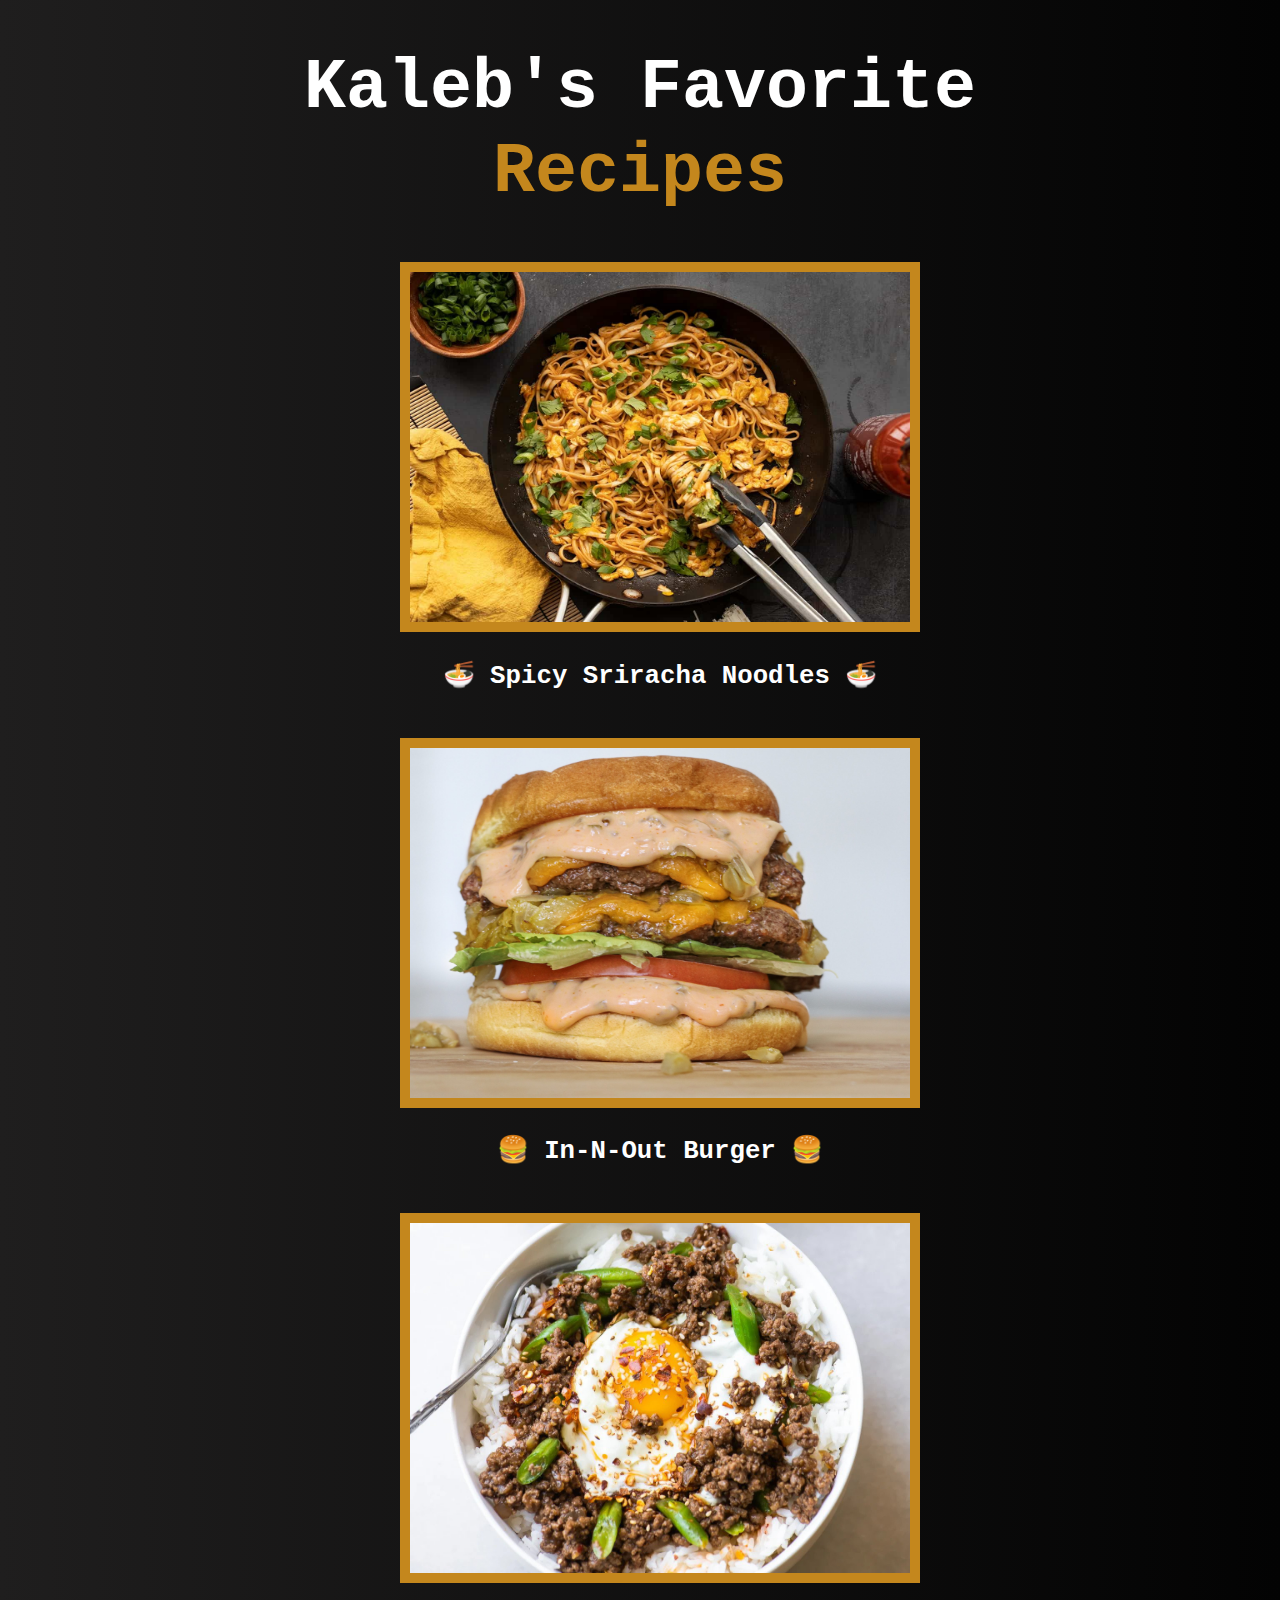
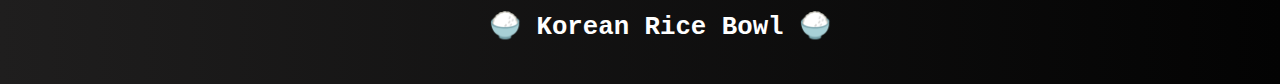
<file: Index.html>
<!DOCTYPE html>
<html lang="en">
<head>
    <meta charset="UTF-8">
    <meta http-equiv="X-UA-Compatible" content="IE=edge">
    <meta name="viewport" content="width=device-width, initial-scale=1.0">
    <link rel="stylesheet" href="style.css">
    <title>Favorite Recipes</title>
</head>
<body>
    <h1 id="title">Kaleb's Favorite <span>Recipes</span></h1>

        <ul style="list-style-type: none;">
            <li>                
                <img src="img/sriracha-noodles.jpg" alt="Spicy Sriracha Noodles" width="500" height="350">
                <br>
                <div class="recipes">  
                <a class="links" href="./pages/spicysrirachanoodles.html"><h3>🍜 Spicy Sriracha Noodles 🍜</h3></a>  
                </div>  
            </li>
                <br>
            <li>         
                <img src="img/in-n-out-burger.jpg" alt="In-n-Out Burger" width="500" height="350">
                <br>
                <div class="recipes">  
                <a class="links" href="./pages/in-n-outburger.html"><h3>🍔 In-N-Out Burger 🍔</h3></a>
                </div>  
            </li>
                <br>
            <li>                    
                <img src="img/korean-rice-bowl.jpg" alt="Korean Rice Bowl" width="500" height="350">                   
                <br>
                <div class="recipes">  
                <a class="links" href="./pages/koreanricebowl.html"><h3>🍚 Korean Rice Bowl 🍚</h3></a>
                </div>      
            </li>  
        </ul>        
</body>
</html>
</file>
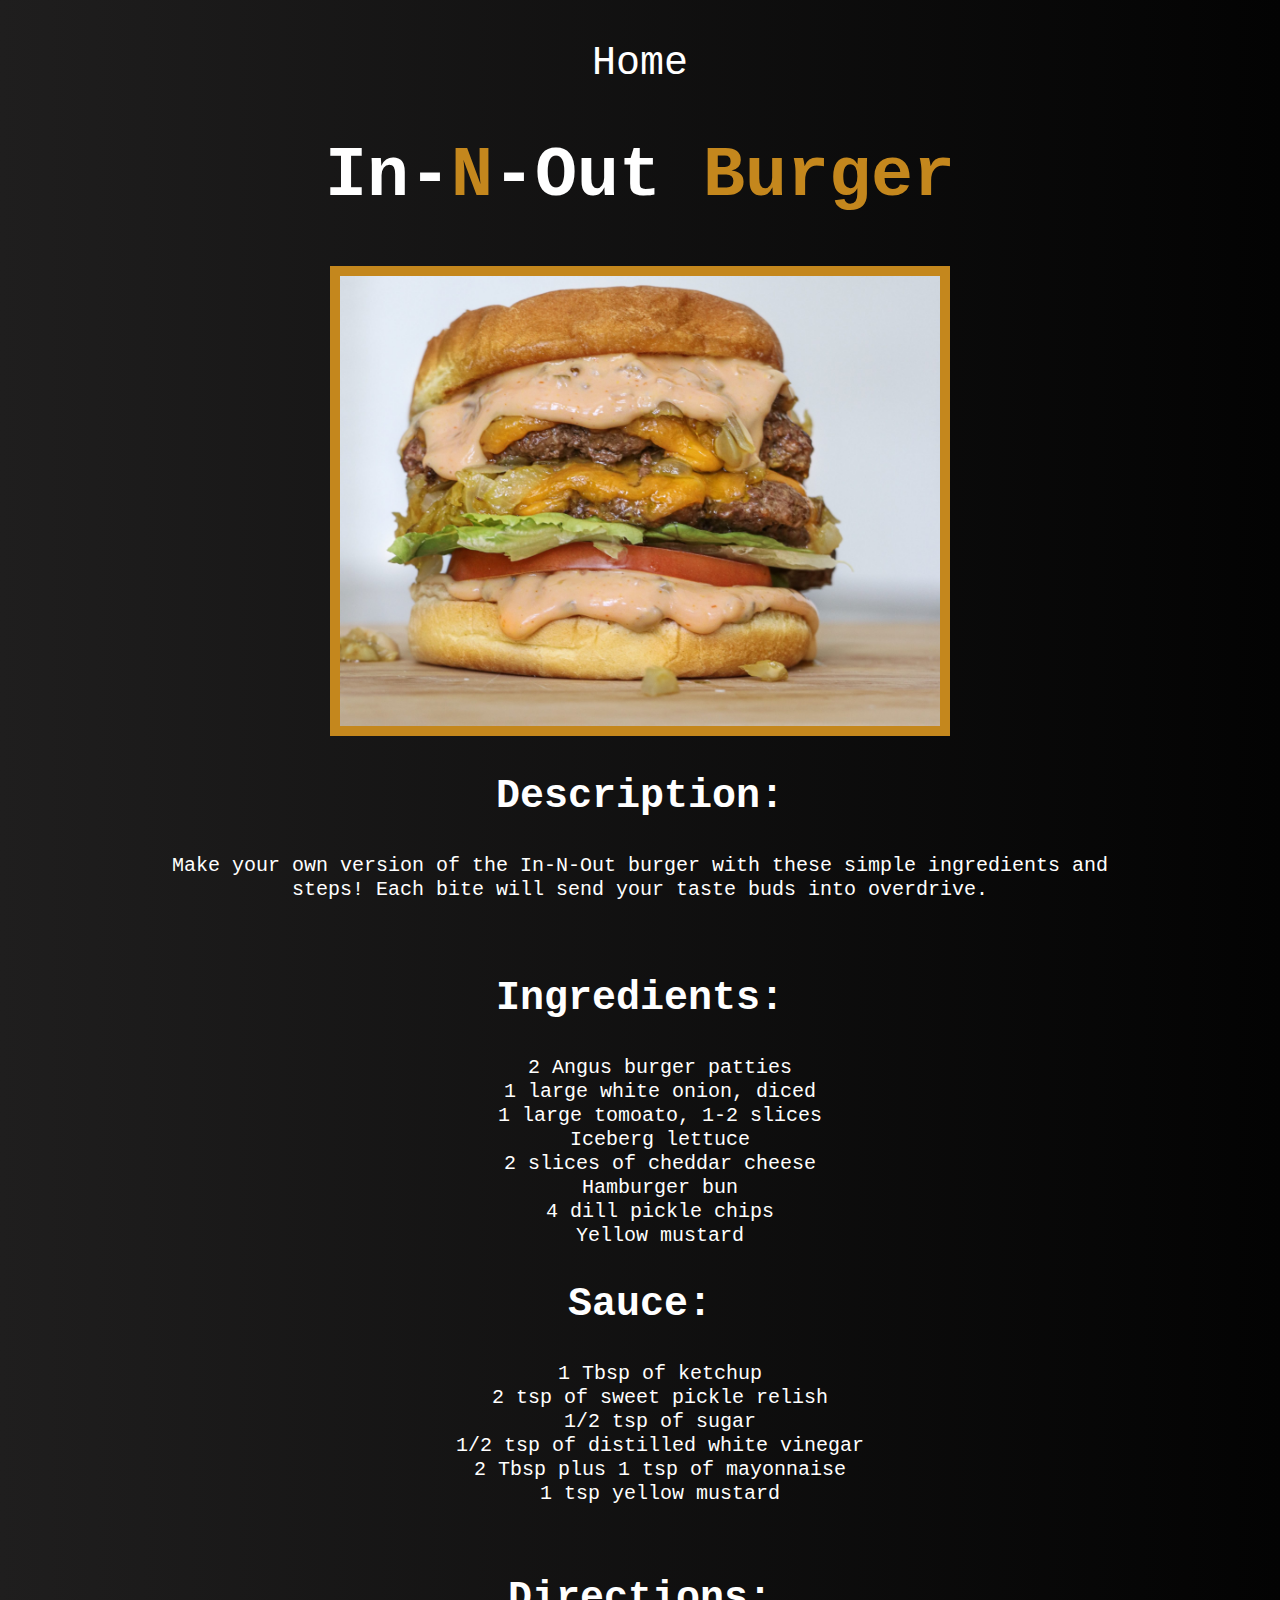
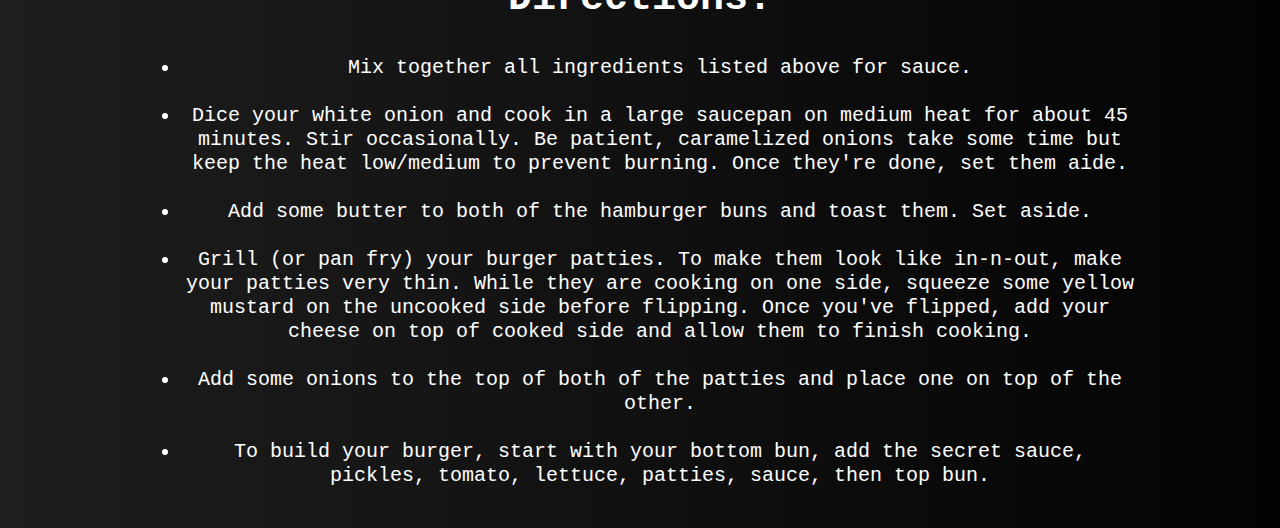
<file: pages/in-n-outburger.html>
<!DOCTYPE html>
<html lang="en">
<head>
    <meta charset="UTF-8">
    <meta http-equiv="X-UA-Compatible" content="IE=edge">
    <meta name="viewport" content="width=device-width, initial-scale=1.0">
    <link rel="stylesheet" href="../style.css">
    <title>In-N-Out Burger Recipe</title>
</head>
<body>
    <div class="recipes2">
        <a class="links" href="../Index.html">Home</a>
    </div>
    <h1 id="title">In-<span>N</span>-Out <span>Burger</span></h1>
    <img src="../img/in-n-out-burger.jpg" alt="In-n-Out Burger" width="600" height="450">
    
    <h2>Description:</h2>
    <p>Make your own version of the In-N-Out burger with these simple ingredients and steps! 
        Each bite will send your taste buds into overdrive. 
    </p>
    <br>
    <h2>Ingredients:</h2>
        <ul style="list-style-type: none;">
            <div class="ingredients-directions">
                <li>2 Angus burger patties</li>
                <li>1 large white onion, diced</li>
                <li>1 large tomoato, 1-2 slices</li>
                <li>Iceberg lettuce</li>
                <li>2 slices of cheddar cheese </li>
                <li>Hamburger bun</li>
                <li>4 dill pickle chips</li>
                <li>Yellow mustard</li>
            </div>
        </ul>
    <h2>Sauce:</h2>
        <ul style="list-style-type: none;">
            <div class="ingredients-directions">
                <li>1 Tbsp of ketchup</li>
                <li>2 tsp of sweet pickle relish</li>
                <li>1/2 tsp of sugar</li>
                <li>1/2 tsp of distilled white vinegar</li>
                <li>2 Tbsp plus 1 tsp of mayonnaise</li>
                <li>1 tsp yellow mustard</li>
            </div>            
        </ul>
    <br>
    <h2>Directions:</h2>       
        <ul>
            <div class ="ingredients-directions">
                <li>Mix together all ingredients listed above for sauce.</li>
                <br>        
                <li>Dice your white onion and cook in a large saucepan on medium heat for about 45 minutes. 
                    Stir occasionally. Be patient, caramelized onions take some time but keep the heat low/medium to prevent burning. 
                    Once they're done, set them aide.</li>
                <br>     
                <li>Add some butter to both of the hamburger buns and toast them. Set aside.</li>
                <br>    
                <li>Grill (or pan fry) your burger patties. To make them look like in-n-out, make your patties very thin. While they are 
                    cooking on one side, squeeze some yellow mustard on the uncooked side before flipping. Once you've flipped, add your 
                    cheese on top of cooked side and allow them to finish cooking.     
                </li>
                <br> 
                <li>Add some onions to the top of both of the patties and place one on top of the other.
                </li>
                <br>  
                <li>To build your burger, start with your bottom bun, add the secret sauce, pickles, tomato, 
                    lettuce, patties, sauce, then top bun.</li>
            </div>
        </ul>
</body>
</html>
</file>
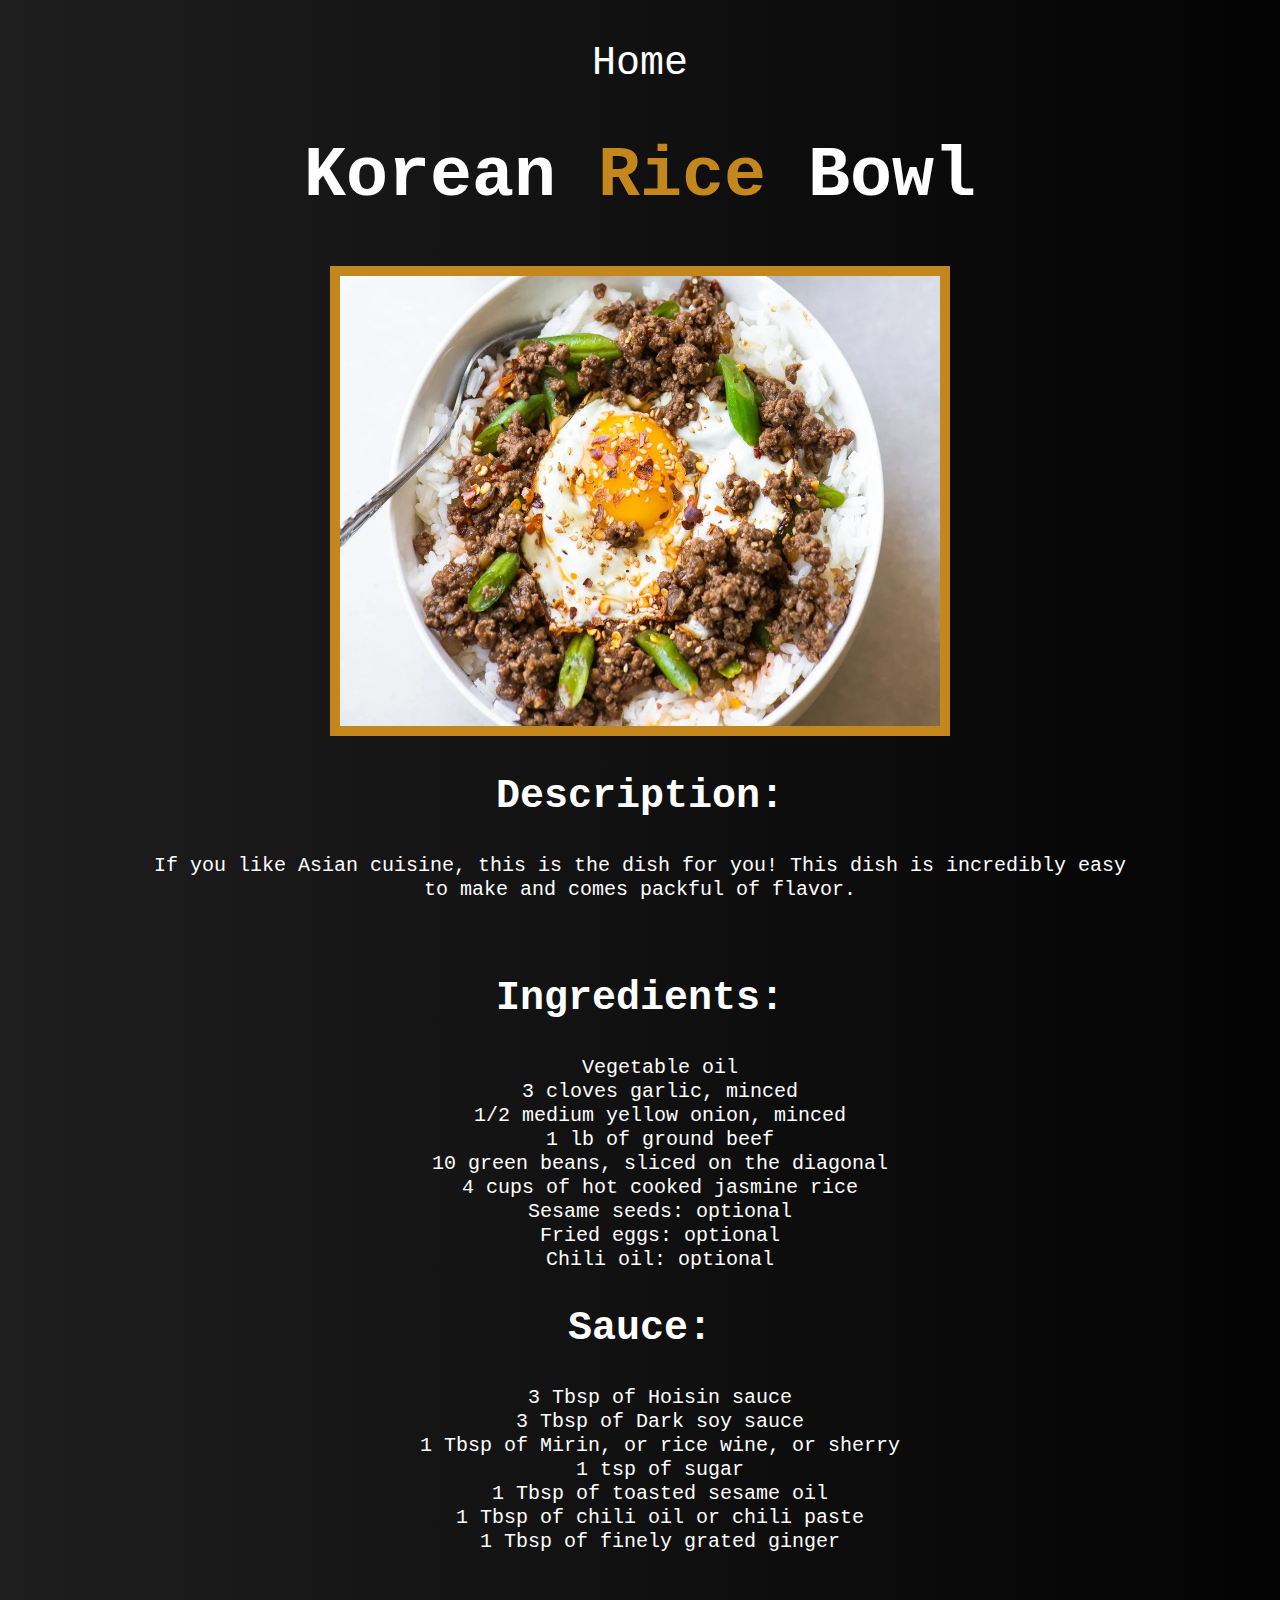
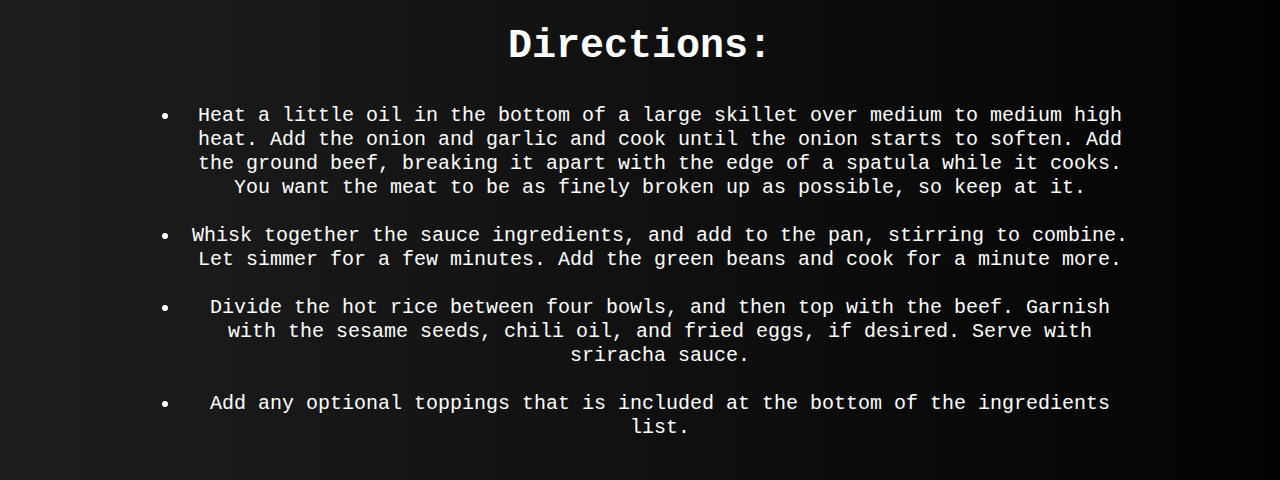
<file: pages/koreanricebowl.html>
<!DOCTYPE html>
<html lang="en">
<head>
    <meta charset="UTF-8">
    <meta http-equiv="X-UA-Compatible" content="IE=edge">
    <meta name="viewport" content="width=device-width, initial-scale=1.0">
    <link rel="stylesheet" href="../style.css">
    <title>Korean Rice Bowl Recipe</title>
</head>
<body>
    <div class="recipes2">
        <a class="links" href="../Index.html">Home</a>
    </div>
    <h1 id="title">Korean <span>Rice</span> Bowl</h1>
    <img src="../img/korean-rice-bowl.jpg" alt="Korean Rice Bowl" width="600" height="450">

    <h2>Description:</h2>
    <p>If you like Asian cuisine, this is the dish for you! This dish is incredibly easy to make
        and comes packful of flavor. 
    </p>
    <br>
    <h2>Ingredients:</h2>
        <ul style="list-style-type: none;">
            <div class="ingredients-directions">
                <li>Vegetable oil</li>
                <li>3 cloves garlic, minced</li>
                <li>1/2 medium yellow onion, minced</li>
                <li>1 lb of ground beef</li>
                <li>10 green beans, sliced on the diagonal</li>
                <li>4 cups of hot cooked jasmine rice</li>
                <li>Sesame seeds: optional</li>
                <li>Fried eggs: optional</li>
                <li>Chili oil: optional</li>
            </div>
        </ul>
    <h2>Sauce:</h2>        
        <ul style="list-style-type: none;">
            <div class="ingredients-directions">
                <li>3 Tbsp of Hoisin sauce</li>
                <li>3 Tbsp of Dark soy sauce</li>
                <li>1 Tbsp of Mirin, or rice wine, or sherry</li>
                <li>1 tsp of sugar</li>
                <li>1 Tbsp of toasted sesame oil</li>
                <li>1 Tbsp of chili oil or chili paste</li>
                <li>1 Tbsp of finely grated ginger</li>
            </div>            
        </ul>
    <br>
    <h2>Directions:</h2>       
        <ul>
            <div class ="ingredients-directions">
                <li>Heat a little oil in the bottom of a large skillet over medium to medium high heat. Add the onion and garlic and cook until the onion starts to soften. 
                    Add the ground beef, breaking it apart with the edge of a spatula while it cooks. You want the meat to be as finely broken up as possible, so keep at it.</li>
                <br>        
                <li>Whisk together the sauce ingredients, and add to the pan, stirring to combine. Let simmer for a few minutes. Add the green beans and cook for a minute more.</li>
                <br>     
                <li>Divide the hot rice between four bowls, and then top with the beef. Garnish with the sesame seeds, chili oil, and fried eggs, if desired. Serve with sriracha sauce.</li>
                <br>    
                <li>Add any optional toppings that is included at the bottom of the ingredients list.     
                </li>
            </div>
        </ul>

</body>
</html>
</file>
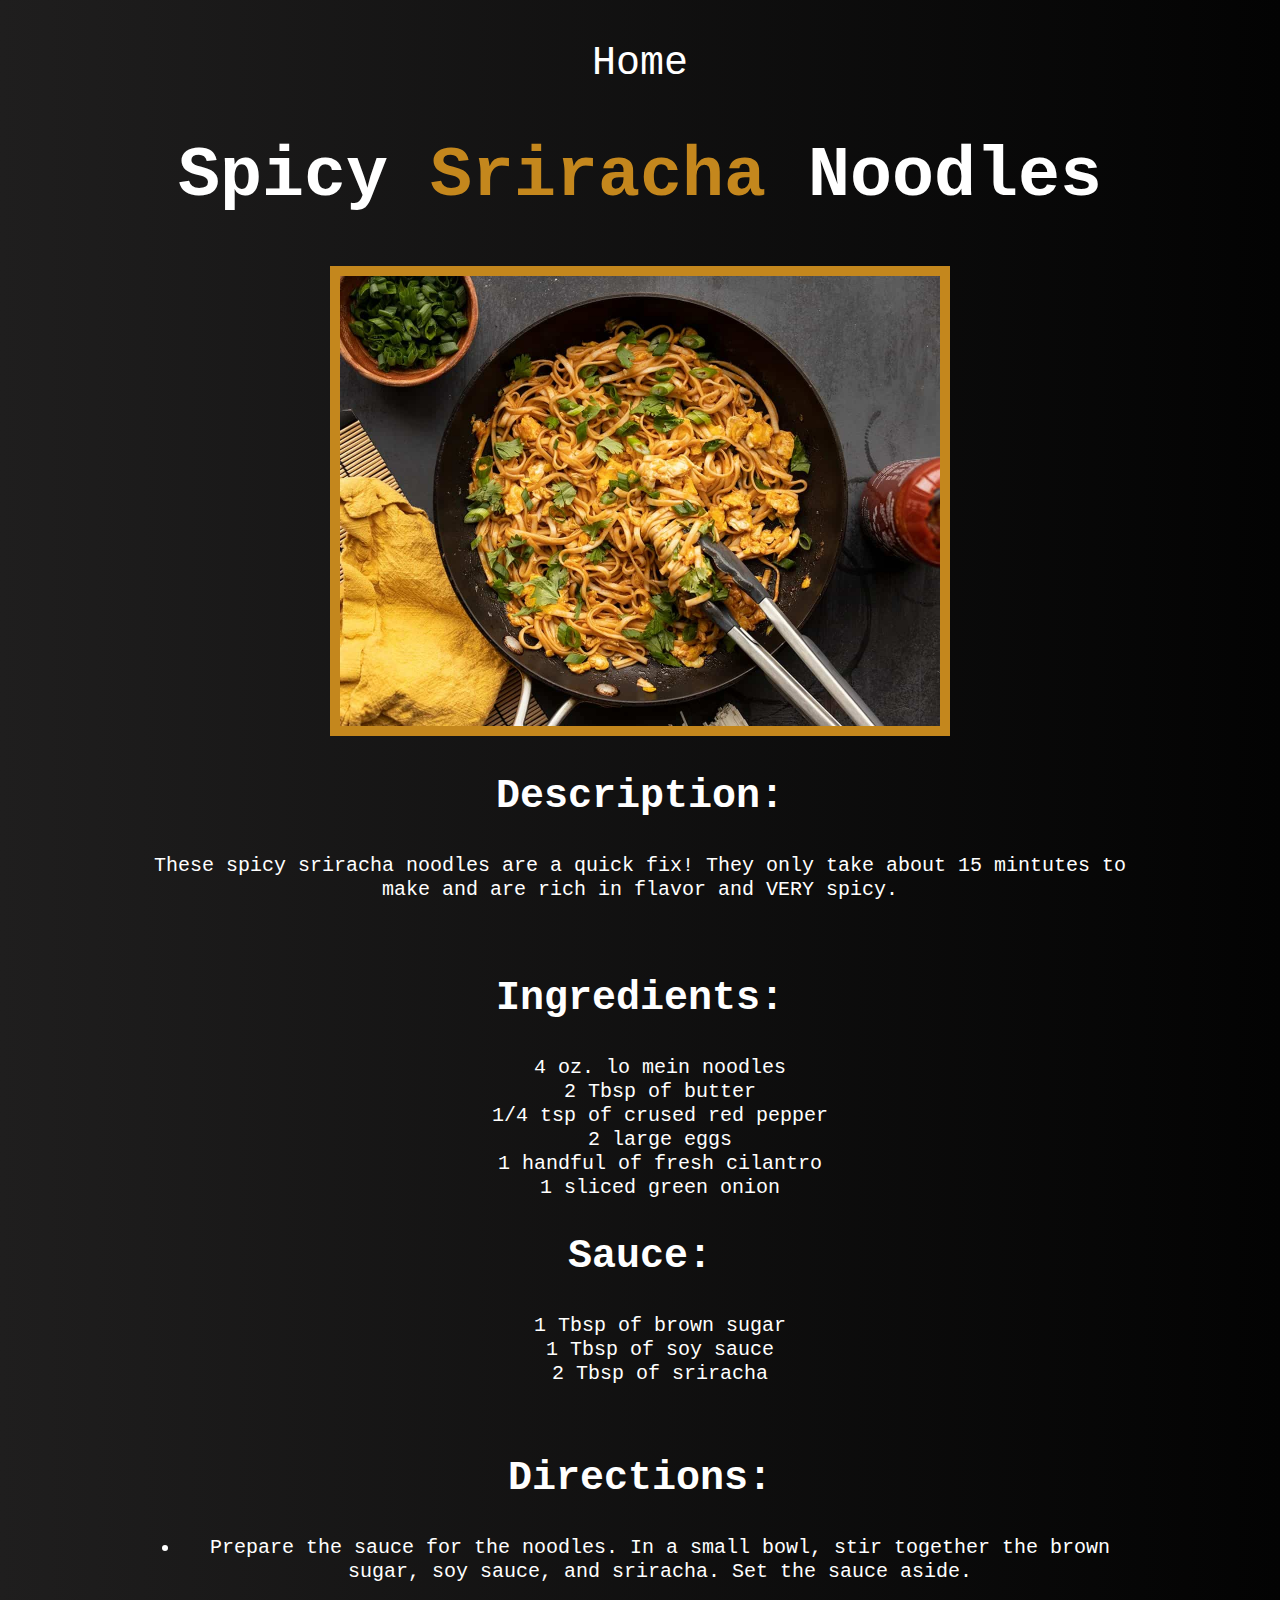
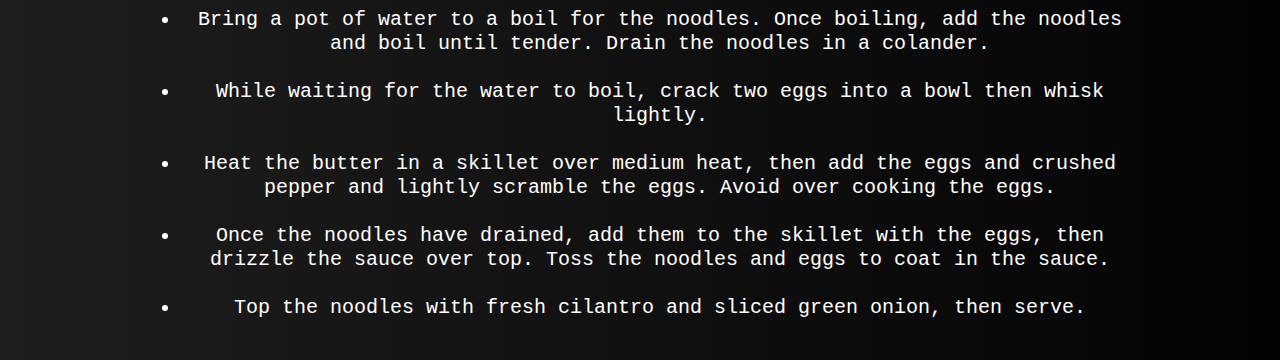
<file: pages/spicysrirachanoodles.html>
<!DOCTYPE html>
<html lang="en">
<head>
    <meta charset="UTF-8">
    <meta http-equiv="X-UA-Compatible" content="IE=edge">
    <meta name="viewport" content="width=device-width, initial-scale=1.0">
    <link rel="stylesheet" href="../style.css">
    <title>Spicy Sriracha Noodles Recipe</title>
</head>
<body>
    <div class="recipes2">
        <a class="links" href="../Index.html">Home</a>
    </div>
    <h1 id="title">Spicy <span>Sriracha</span> Noodles</h1>
    <img src="../img/sriracha-noodles.jpg" alt="Spicy Sriracha Noodles" width="600" height="450">

    <h2>Description:</h2>
    <p>These spicy sriracha noodles are a quick fix! They only take about 15 mintutes to make and are 
        rich in flavor and VERY spicy. 
    </p>
    <br>
    <h2>Ingredients:</h2>
        <ul style="list-style-type: none;">
            <div class="ingredients-directions">
                <li>4 oz. lo mein noodles</li>
                <li>2 Tbsp of butter</li>
                <li>1/4 tsp of crused red pepper</li>
                <li>2 large eggs</li>
                <li>1 handful of fresh cilantro</li>
                <li>1 sliced green onion</li>
            </div>
        </ul>
    <h2>Sauce:</h2>
        <ul style="list-style-type: none;">
            <div class="ingredients-directions">
                <li>1 Tbsp of brown sugar</li>
                <li>1 Tbsp of soy sauce</li>
                <li>2 Tbsp of sriracha</li>
            </div>            
        </ul>
    <br>
    <h2>Directions:</h2>       
        <ul>
            <div class ="ingredients-directions">
                <li>Prepare the sauce for the noodles. In a small bowl, stir together the brown sugar, soy sauce, and sriracha. 
                    Set the sauce aside.</li>
                <br>        
                <li>Bring a pot of water to a boil for the noodles. Once boiling, add the noodles and boil until tender. Drain 
                    the noodles in a colander.</li>
                <br>     
                <li>While waiting for the water to boil, crack two eggs into a bowl then whisk lightly.</li>
                <br>    
                <li>Heat the butter in a skillet over medium heat, then add the eggs and crushed pepper and lightly scramble the eggs. 
                    Avoid over cooking the eggs.     
                </li>
                <br> 
                <li>Once the noodles have drained, add them to the skillet with the eggs, then drizzle the sauce over top. Toss the noodles 
                    and eggs to coat in the sauce.
                </li>
                <br>  
                <li>Top the noodles with fresh cilantro and sliced green onion, then serve.</li>
            </div>
        </ul>
</body>
</html>
</file>
<file: style.css>
#title {
    text-align: center;
    font-size: 70px;
    font-family: 'Courier New', Courier, monospace;
    color: white;
}

span {
    color: #c4871d;
}

body {
    text-align: center;
    display: block;
    background-image: linear-gradient(to left, #030303, #1f1e1e);
    margin:40px auto;
    max-width: 1000px;
    line-height: 1.2;
}

img {
    border: 10px solid #c4871d;
}

.recipes {
    font-family: 'Courier New', Courier, monospace;
    font-size: 22px;
    color: white;
}

.recipes:hover {
    transform: scale(1.1);
}

.links {
    background-color: none;
    color: white;
    text-decoration: none;
}

.links:hover {   
    opacity: 0.8;
    color: #c4871d;
    cursor: pointer;
    text-decoration: underline;
}
.links:active {    
    color: #c4871d;
}

.recipes2 {
    font-family: 'Courier New', Courier, monospace;
    font-size: 40px;
    color: white;
}

.recipes2:hover {
    transform: scale(1.1);
}

h2 {
    font-family: 'Courier New', Courier, monospace;
    font-size: 40px;
    color: white;
}

p {
    font-family: 'Courier New', Courier, monospace;
    font-size: 20px;
    color: white;
}

.ingredients-directions {
    font-family: 'Courier New', Courier, monospace;
    font-size: 20px;
    color:white
}
</file>
